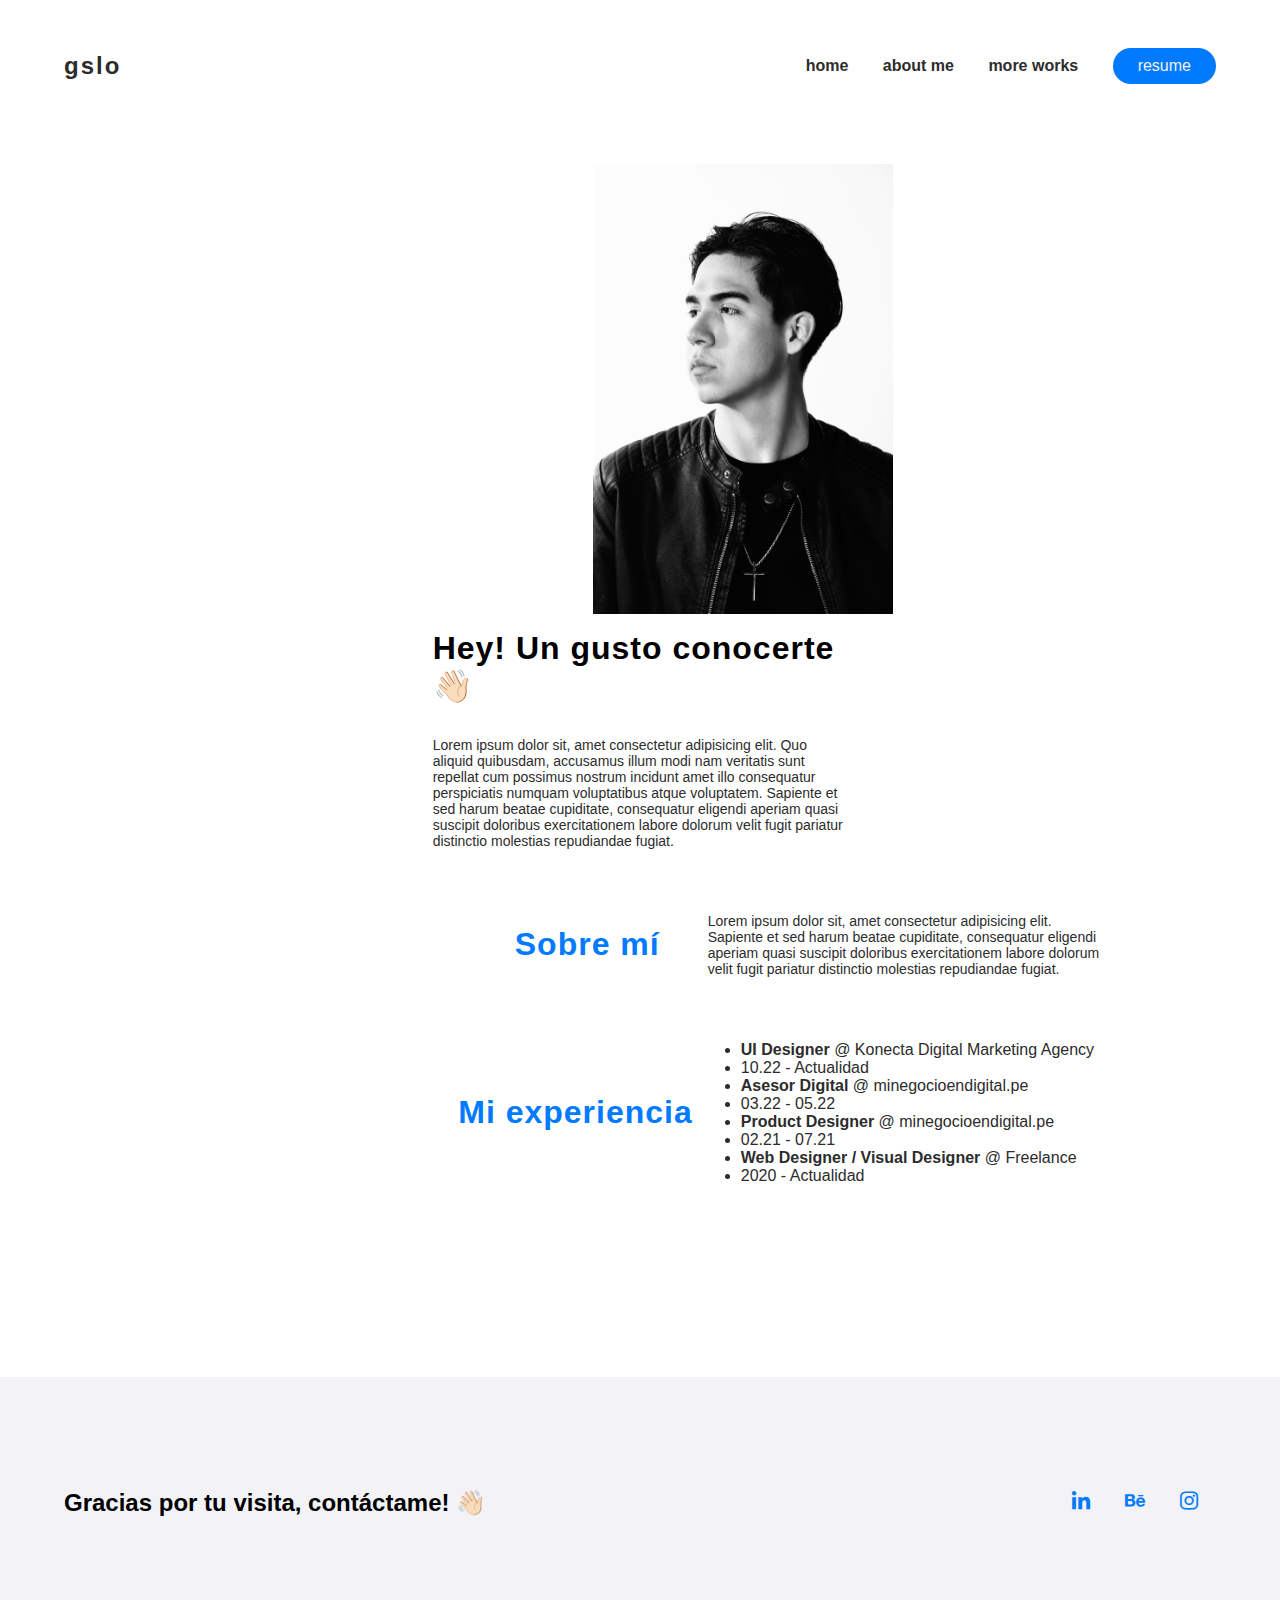
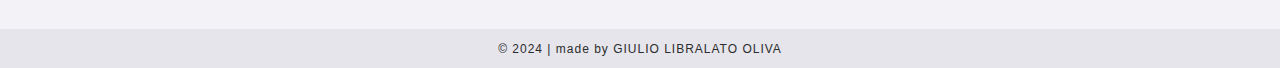
<file: pages/aboutme.html>
<!DOCTYPE html>
<html lang="en">

<head>
    <meta charset="UTF-8">
    <meta name="viewport" content="width=device-width, initial-scale=1.0">
    <link rel="stylesheet" href="/css/about.css">
    <link href='https://unpkg.com/boxicons@2.1.4/css/boxicons.min.css' rel='stylesheet'>
    <title>portfolio</title>
</head>

<body>

    <header class="header-container">

        <a href="/index.html" class="logo">gslo</a>

        <nav class="navbar">
            <a href="/index.html">home</a>
            <a href="/pages/aboutme.html" class="navbar-active">about me</a>
            <a href="/pages/more.html">more works</a>
            <a href="https://drive.google.com/file/d/1qHiPfURUg1iwsYmS-_S4b43VLy_bzK8w/view?usp=sharing" target="_blank"><button class="navbutton">resume</button></a>
        </nav>

    </header>

    <main>
        <div class="container">
            <div class="container_welcome">
                <div class="container_welcome-pic">
                    <img src="/assets/about/foto.jpg" alt="profile" class="welcome-pic">
                </div>
                <div class="container_welcome-info">
                    <div class="welcome_title">
                        <p>Hey! Un gusto conocerte 👋🏻</p>
                    </div>
                    <div class="welcome_text">
                        <p>Lorem ipsum dolor sit, amet consectetur adipisicing elit. Quo aliquid quibusdam, accusamus illum modi nam veritatis sunt repellat cum possimus nostrum incidunt amet illo consequatur perspiciatis numquam voluptatibus atque voluptatem. Sapiente et sed harum beatae cupiditate, consequatur eligendi aperiam quasi suscipit doloribus exercitationem labore dolorum velit fugit pariatur distinctio molestias repudiandae fugiat.
                        </p>
                    </div>
                </div>
            </div>
            <div class="container_info">
                <div class="section_title">
                    <p>Sobre mí</p>
                </div>
                <div class="about_text">
                    <p>Lorem ipsum dolor sit, amet consectetur adipisicing elit. Sapiente et sed harum beatae cupiditate, consequatur eligendi aperiam quasi suscipit doloribus exercitationem labore dolorum velit fugit pariatur distinctio molestias repudiandae fugiat.</p>
                </div>
            </div>
            <div class="container_info">
                <div class="section_title">
                    <p>Mi experiencia</p>
                </div>
                <div class="experience_text">
                        <ul class="experience_container">
                            <li class="experience_title"><strong>UI Designer </strong>@ Konecta Digital Marketing Agency</li>
                            <li class="experience_year">10.22 - Actualidad</li>
                        </ul>
                        <ul class="experience_container">
                            <li class="experience_title"><strong>Asesor Digital </strong>@ minegocioendigital.pe</li>
                            <li class="experience_year">03.22 - 05.22</li>
                        </ul>
                        <ul class="experience_container">
                            <li class="experience_title"><strong>Product Designer </strong>@ minegocioendigital.pe</li>
                            <li class="experience_year">02.21 - 07.21</li>
                        </ul>
                        <ul class="experience_container">
                            <li class="experience_title"><strong>Web Designer / Visual Designer </strong>@ Freelance</li>
                            <li class="experience_year">2020 - Actualidad</li>
                        </ul>
                    </div>
                </div>

            </div>
        </div>
    </main>

    <footer class="footer">

        <div class="footer_container">
            <h2 class="footer_text">Gracias por tu visita, contáctame! 👋🏻</h2>
            <div class="footer_list-social">
                <a href="https://www.linkedin.com/in/giuliolibralato" target="_blank"><i class='bx bxl-linkedin'></i></a>
                <a href="https://www.behance.net/giuliolibralatooliva" target="_blank"><i class='bx bxl-behance'></i></a>
                <a href="https://www.instagram.com/giuliolibralato/" target="_blank"><i class='bx bxl-instagram'></i></a>
            </div>
        </div>

        <div class="footer_develop">
            <h4 class="footer_develop-text">© 2024 | made by GIULIO LIBRALATO OLIVA</h4>
        </div>

    </footer>


</body>

</html>
</file>
<file: css/about.css>
@import url('https://fonts.cdnfonts.com/css/sf-pro-display');

:root {
    --clr-light: #f2f2f7;
    --clr-dark: #020617;
    --clr-primary: #007aff;
    --clr-text: #2c2c2c;
    --clr-slate: #ebeff5;
    --clr-white: #fff;
    --clr-black: #000;
}

main {
    max-width: 100vw;
    height: 100%;
    margin-left: auto;
    margin-right: auto;
}

/*Scrollbar*/
body::-webkit-scrollbar {
    width: 6px;
    background-color: #007bff;
  }
   
  body::-webkit-scrollbar-track {
    box-shadow: inset 0 0 6px rgba(0, 0, 0, 0.3);
  }
   
  body::-webkit-scrollbar-thumb {
    background-color: var(--clr-slate);
    outline: 1px solid var(--clr-slate);
    border-radius: 20px;
  }


/* Adjustments for smaller screens */
@media (max-width: 1280px) {
    .header-container {
        width: 90%;
    }
    
    .container_welcome {
        flex-wrap: wrap;
    }

    .container_welcome-pic {
        display: flex;
        justify-content: center;
        padding-bottom: 1em;
    }
}

/* New media query for extra small screens */
@media (max-width: 475px) {
    .header-container {
        padding-top: 2em;
        padding-bottom: 2em;
    }
}

@import url('https://fonts.cdnfonts.com/css/sf-pro-display');

* {
    margin: 0;
    padding: 0;
    box-sizing: border-box;
    font-family: 'SF Pro Display', sans-serif;
}

body {
    min-height: 100vh;
    background: var(--clr-white);
    color: var(--clr-text);
    background-size: cover;
    background-position: center;
}

/*HEADER*/

.header-container {
    position: relative;
    z-index: 9999;
    display: flex;
    justify-content: flex-end;
    align-items: center;
    padding-top: 3em;
    padding-bottom: 3em;
    color: var(--clr-text);
    max-width: 1400px;
    width: 90%;
    margin-left: auto;
    margin-right: auto;
}

.header-container {
    animation-delay: 1s;
    -webkit-animation-name: slideInDown;
    animation-name: slideInDown;
    -webkit-animation-duration: 2s;
    animation-duration: 2s;
    -webkit-animation-fill-mode: both;
    animation-fill-mode: both;
}

@-webkit-keyframes slideInDown {
    0% {
        -webkit-transform: translateY(-100%);
        transform: translateY(-100%);
        visibility: visible;
    }

    100% {
        -webkit-transform: translateY(0);
        transform: translateY(0);
    }
}

@keyframes slideInDown {
    0% {
        -webkit-transform: translateY(-100%);
        transform: translateY(-100%);
        visibility: visible;
    }

    100% {
        -webkit-transform: translateY(0);
        transform: translateY(0);
    }
}

.logo {
    margin-right: auto;
    font-weight: 600;
    font-size: 24px;
    text-decoration: none;
    color: var(--clr-text);
    line-height: 24px;
    letter-spacing: 2px;
}

.logo:hover {
    color: var(--clr-primary)
}

.navbar {
    display: inline-block;
    justify-content: space-between;
}

.navbar a {
    text-decoration: none;
    color: var(--clr-text);
    font-weight: 600;
    margin-left: 30px;
    font-size: 16px;
    transition: all 0.3s ease 0s;
}

.navbar a:hover {
    color: var(--clr-primary);
    font-weight: 600;
}

.navbar-active {
    color: var(--clr-primary)
}

.navbutton {
    font-weight: 500;
    font-size: 16px;
    color: #f2f2f7;
    padding: 9px 25px;
    background-color: var(--clr-primary);
    border: none;
    border-radius: 50px;
    cursor: pointer;
    margin-left: 20 px;
}

.navbutton:hover {
    transition: all 0.3s ease 0s;
    background-color: #2189f8;
}

/*CONTAINER*/

.container {
    display: flex;
    flex-direction: column;
    align-items: center;
    justify-content: center;
    position: relative;
    margin-left: auto;
    margin-right: auto;
    width: 100vw;
    height: 100%;
    padding-left: 4em;
    padding-right: 4em;
    padding-top: 2em;
    padding-bottom: 8em;
}

.container_welcome {
    display: flex;
    justify-content: center;
    align-items: center;
    margin-left: auto;
    margin-right: auto;
    position: relative;
    width: 80%;
    height: 100%;
    margin-left: 4em;
    margin-right: 4em;
    margin-bottom: 4em;
    column-gap: 3em;
}

.container_welcome-pic {
    width: 55%;
    display: flex;
    justify-content: flex-end;
}

.welcome-pic{
    max-width: 300px;
}

.container_welcome-info {
    width: 45%;
}

.welcome_title {
    font-size: 32px;
    color: var(--clr-black);
    letter-spacing: 1px;
    font-weight: 700;
    padding-bottom: 1em;
}

.welcome_text {
    font-size: 14px;
    line-height: 1rem;
}


.container_info {
    display: flex;
    justify-content: center;
    align-items: center;
    margin-left: auto;
    margin-right: auto;
    position: relative;
    width: 80%;
    height: 100%;
    margin-left: 4em;
    margin-right: 4em;
    margin-bottom: 4em;
    column-gap: 3em;
}

.section_title {
    width: 55%;
    display: flex;
    justify-content: flex-end;
}

.section_title p {
    font-size: 32px;
    color: var(--clr-primary);
    font-weight: 700;
    letter-spacing: 1px;
}

.about_text {
    width: 45%;
}

.about_text p {
    font-size: 14px;
    line-height: 1rem;
}





/*FOOTER*/

.footer {
    padding-top: 5em;
    background-color: #f2f2f7;
    backdrop-filter: blur(50px);
    width: 100%;
    position: relative;
}

.footer_container {
    max-width: 1400px;
    width: 90%;
    padding-top: 2em;
    display: flex;
    flex: auto;
    flex-wrap: wrap;
    justify-content: space-between;
    margin-left: auto;
    margin-right: auto;
    padding-bottom: 5em;
    margin-bottom: 2em;
    color: #000000;
}

.footer_text {
    float: left;
    max-width: 100%;
    justify-content: space-between;

}

.footer_list-social {
    display: flex;
    justify-content: auto;
    font-size: 24px;
    text-decoration: none;
}

.footer_list-social a {
    color: var(--clr-primary);
    padding-left: 15px;
    padding-right: 15px;
    transition: .3s ease;
}

.footer_list-social a:hover {
    color: var(--clr-text);
}

.footer_develop {
    padding-top: 0.8em;
    padding-bottom: 0.8em;
    background-color: #e5e5eb;
    backdrop-filter: blur(50px);
    width: 100%;

}

.footer_develop-text {
    font-size: 12px;
    font-weight: 400;
    letter-spacing: 1px;
    text-align: center;
    color: var(--clr-text);
}
</file>
